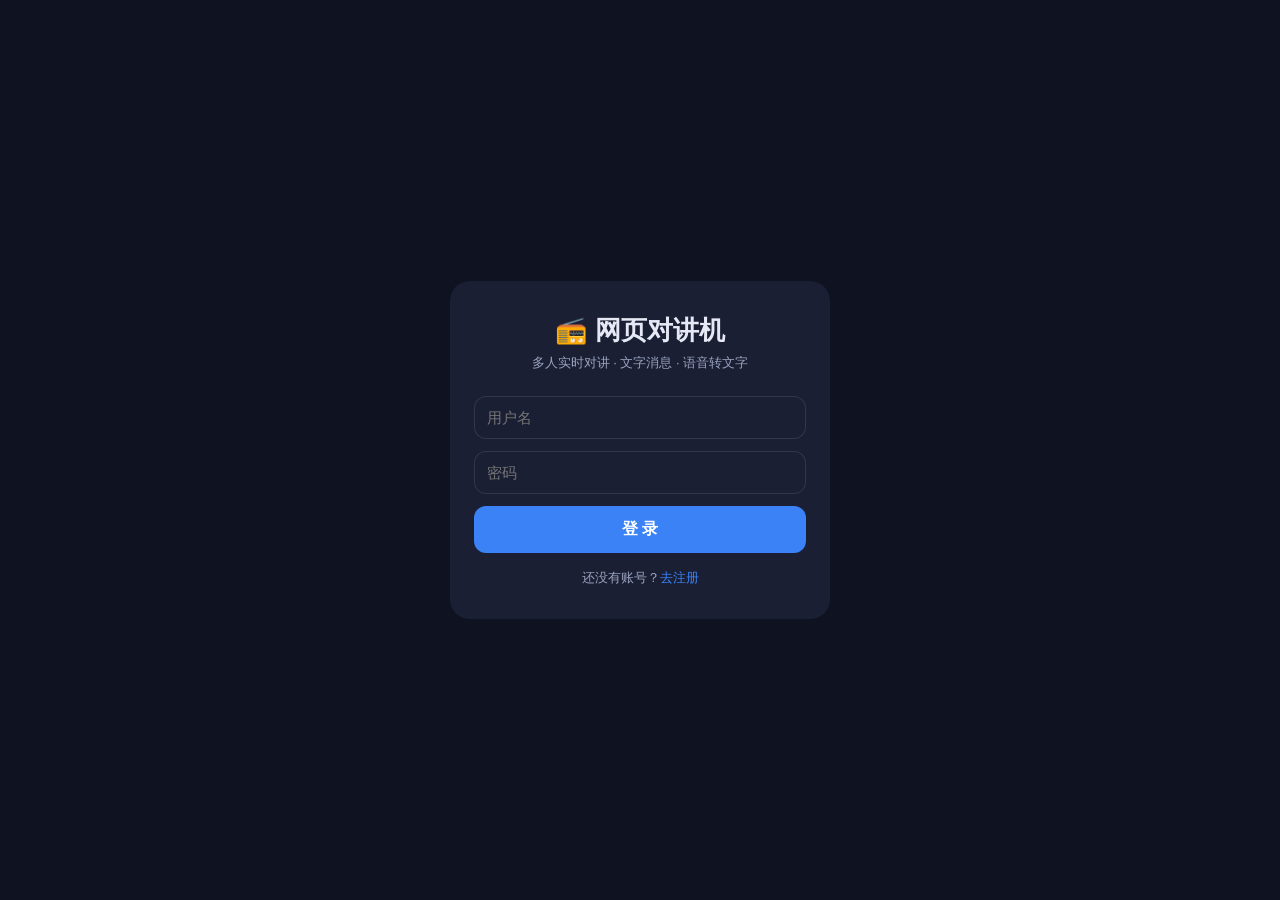
<file: templates/login.html>
<!DOCTYPE html>
<html lang="zh-CN">
<head>
  <meta charset="UTF-8">
  <meta name="viewport" content="width=device-width, initial-scale=1.0, user-scalable=no, viewport-fit=cover">
  <meta name="theme-color" content="#0f1220">
  <title>登录 · 网页对讲机</title>
  <link rel="stylesheet" href="/static/style.css">
</head>
<body class="auth-body">
  <div class="auth-card">
    <h1>📻 网页对讲机</h1>
    <p class="auth-sub">多人实时对讲 · 文字消息 · 语音转文字</p>
    <input id="login-username" type="text" placeholder="用户名" autocomplete="username">
    <input id="login-password" type="password" placeholder="密码" autocomplete="current-password">
    <div id="login-error" class="error hidden"></div>
    <button id="btn-login" class="btn btn-primary btn-block">登 录</button>
    <p class="auth-link">还没有账号？<a href="/register">去注册</a></p>
  </div>
  <script src="/static/auth.js"></script>
</body>
</html>
</file>
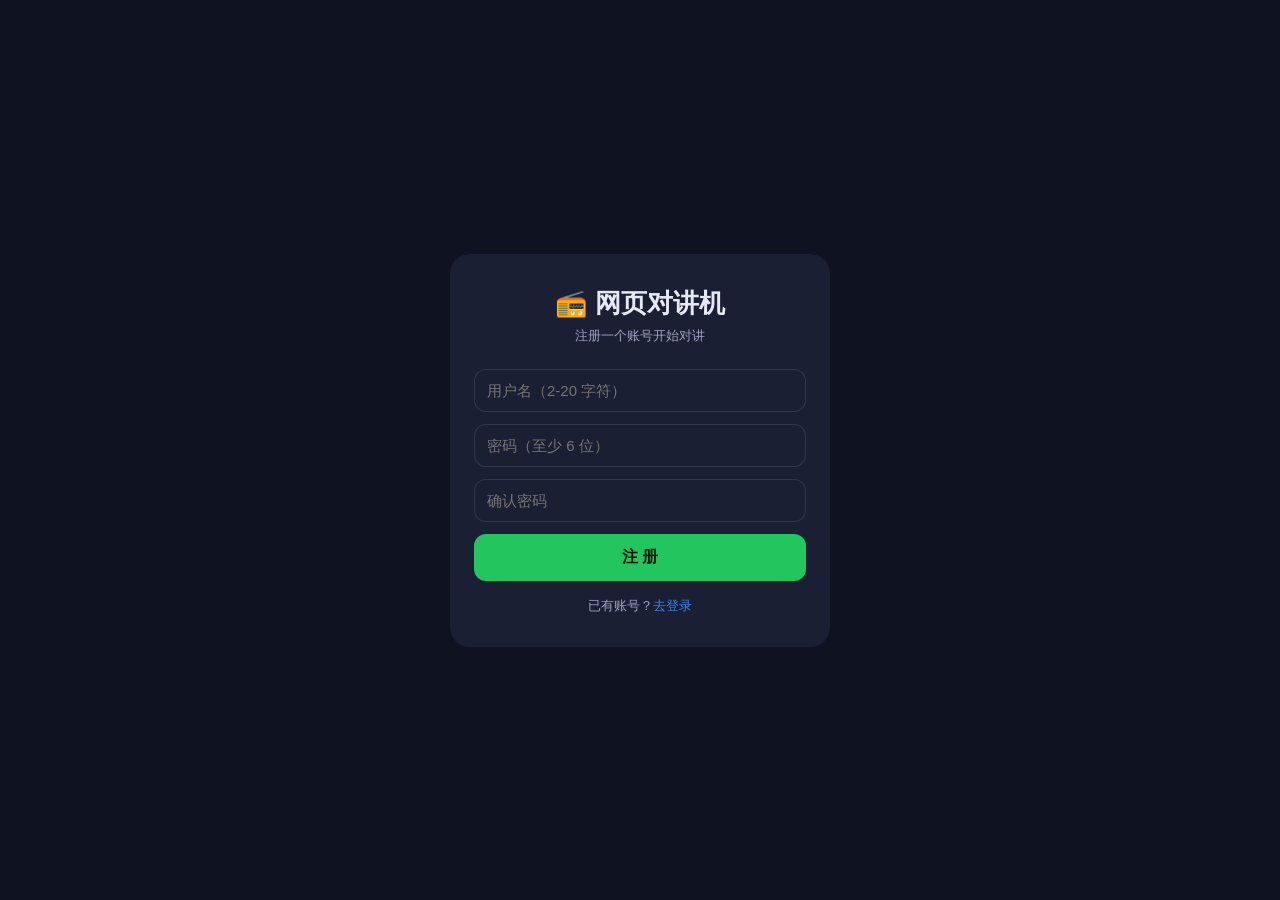
<file: templates/register.html>
<!DOCTYPE html>
<html lang="zh-CN">
<head>
  <meta charset="UTF-8">
  <meta name="viewport" content="width=device-width, initial-scale=1.0, user-scalable=no, viewport-fit=cover">
  <meta name="theme-color" content="#0f1220">
  <title>注册 · 网页对讲机</title>
  <link rel="stylesheet" href="/static/style.css">
</head>
<body class="auth-body">
  <div class="auth-card">
    <h1>📻 网页对讲机</h1>
    <p class="auth-sub">注册一个账号开始对讲</p>
    <input id="reg-username" type="text" placeholder="用户名（2-20 字符）" autocomplete="username">
    <input id="reg-password" type="password" placeholder="密码（至少 6 位）" autocomplete="new-password">
    <input id="reg-password2" type="password" placeholder="确认密码" autocomplete="new-password">
    <div id="reg-error" class="error hidden"></div>
    <button id="btn-register" class="btn btn-success btn-block">注 册</button>
    <p class="auth-link">已有账号？<a href="/login">去登录</a></p>
  </div>
  <script src="/static/auth.js"></script>
</body>
</html>
</file>
<file: static/style.css>
:root {
  --bg: #0f1220;
  --bg-card: #1a1f33;
  --bg-elev: #232a45;
  --text: #e6e9f5;
  --text-dim: #9aa3bf;
  --accent: #3b82f6;
  --accent-press: #2563eb;
  --success: #22c55e;
  --danger: #ef4444;
  --warning: #f59e0b;
  --radius: 12px;
  --safe-bottom: env(safe-area-inset-bottom, 0px);
}

* { box-sizing: border-box; margin: 0; padding: 0; -webkit-tap-highlight-color: transparent; }

html, body {
  height: 100%;
  font-family: -apple-system, BlinkMacSystemFont, "Segoe UI", "PingFang SC", "Microsoft YaHei", sans-serif;
  background: var(--bg);
  color: var(--text);
  overscroll-behavior: none;
}

.hidden { display: none !important; }

/* ---------- 布局 ---------- */
#app {
  display: flex;
  flex-direction: column;
  height: 100dvh;
}

.view {
  display: flex;
  flex-direction: column;
  height: 100dvh;
}

/* ---------- 顶栏 ---------- */
.topbar {
  display: flex;
  align-items: center;
  justify-content: space-between;
  padding: 12px 14px;
  padding-top: calc(12px + env(safe-area-inset-top, 0px));
  background: var(--bg-card);
  border-bottom: 1px solid rgba(255,255,255,0.06);
  flex-shrink: 0;
}

.topbar h1 { font-size: 18px; font-weight: 700; flex: 1; text-align: center; }

.topbar-actions { display: flex; gap: 8px; }

.icon-btn {
  background: none;
  border: none;
  color: var(--text);
  font-size: 20px;
  padding: 6px 8px;
  border-radius: 8px;
  cursor: pointer;
  position: relative;
}

.icon-btn:active { background: var(--bg-elev); }

.badge {
  position: absolute;
  top: -2px;
  right: -4px;
  background: var(--accent);
  color: #fff;
  font-size: 10px;
  font-weight: 700;
  border-radius: 999px;
  min-width: 16px;
  height: 16px;
  display: inline-flex;
  align-items: center;
  justify-content: center;
  padding: 0 4px;
}

/* ---------- 按钮 ---------- */
.btn {
  border: none;
  border-radius: var(--radius);
  padding: 10px 16px;
  font-size: 15px;
  font-weight: 600;
  cursor: pointer;
  color: var(--text);
  background: var(--bg-elev);
  transition: transform .05s, filter .1s;
  touch-action: manipulation;
}

.btn:active { transform: scale(.97); filter: brightness(1.15); }
.btn:disabled { opacity: .45; cursor: not-allowed; }

.btn-primary { background: var(--accent); color: #fff; }
.btn-primary:active { background: var(--accent-press); }
.btn-success { background: var(--success); color: #07140b; }
.btn-danger { background: var(--danger); color: #fff; }
.btn-block { width: 100%; padding: 13px; font-size: 16px; }

/* ---------- iOS 长按不弹系统菜单（复制/选择等，避免与长按说话/录音冲突） ---------- */
.ptt-btn, .btn, .icon-btn, .voice-btn {
  -webkit-touch-callout: none;
  -webkit-user-select: none;
  -moz-user-select: none;
  user-select: none;
}

/* ---------- 大厅 ---------- */
.lobby-content { padding: 16px; overflow-y: auto; flex: 1; padding-bottom: var(--safe-bottom); }

.join-box { display: flex; gap: 8px; margin-bottom: 10px; }

.join-box input, .composer input, .auth-card input {
  flex: 1;
  background: var(--bg-card);
  border: 1px solid rgba(255,255,255,0.1);
  border-radius: var(--radius);
  color: var(--text);
  padding: 12px;
  font-size: 15px;
  outline: none;
}

.join-box input:focus, .composer input:focus, .auth-card input:focus { border-color: var(--accent); }

.room-list { margin-top: 8px; }

.section-title {
  margin-top: 18px;
  padding: 0 2px;
  font-size: 13px;
  color: var(--text-dim);
  font-weight: 600;
}

.room-item {
  display: flex;
  align-items: center;
  justify-content: space-between;
  background: var(--bg-card);
  border-radius: var(--radius);
  padding: 14px 16px;
  margin-bottom: 10px;
  cursor: pointer;
}

.room-item:active { background: var(--bg-elev); }

.room-item .name { font-weight: 600; font-size: 16px; }
.room-item .meta { color: var(--text-dim); font-size: 12px; margin-top: 2px; }
.room-item .go { color: var(--accent); font-size: 20px; }
.room-item .room-main { flex: 1; }
.room-item .room-ops { display: flex; gap: 6px; }
.room-item .op-btn {
  border: none;
  border-radius: 8px;
  padding: 6px 10px;
  font-size: 12px;
  font-weight: 600;
  cursor: pointer;
  color: #fff;
}
.room-item .op-join { background: var(--accent); }
.room-item .op-leave { background: var(--bg-elev); color: var(--text); }
.room-item .op-del { background: var(--danger); }

.loading, .empty { color: var(--text-dim); text-align: center; padding: 30px 0; }

/* ---------- 消息区 ---------- */
.messages {
  flex: 1;
  overflow-y: auto;
  padding: 14px 14px;
  padding-bottom: calc(14px + var(--safe-bottom));
  display: flex;
  flex-direction: column;
  gap: 8px;
  -webkit-overflow-scrolling: touch;
}

.msg {
  max-width: 82%;
  padding: 10px 14px;
  border-radius: 16px;
  font-size: 15px;
  line-height: 1.45;
  word-break: break-word;
  position: relative;
}

.msg .sender { font-size: 11px; color: var(--text-dim); margin-bottom: 3px; }
.msg .time { font-size: 10px; color: var(--text-dim); margin-top: 4px; text-align: right; }

.msg.mine { align-self: flex-end; background: var(--accent); border-bottom-right-radius: 4px; }
.msg.mine .sender { color: rgba(255,255,255,0.7); }
.msg.mine .time { color: rgba(255,255,255,0.6); }
.msg.other { align-self: flex-start; background: var(--bg-card); border-bottom-left-radius: 4px; }

.msg.voice { background: var(--bg-elev); }
.msg.voice .voice-btn { display: flex; align-items: center; gap: 10px; cursor: pointer; }
.msg.voice .voice-icon { font-size: 22px; }
.msg.voice .voice-dur { font-size: 13px; color: var(--text-dim); }
.msg.voice .transcript { margin-top: 6px; padding-top: 6px; border-top: 1px solid rgba(255,255,255,0.1); color: var(--text); }
.msg.voice .transcript-tag { color: var(--warning); font-size: 11px; margin-right: 4px; }
.msg.voice .no-transcript { margin-top: 6px; font-size: 11px; color: var(--text-dim); }

.msg .tts-play { font-size: 11px; color: rgba(255,255,255,0.75); margin-top: 4px; cursor: pointer; text-decoration: underline; }
.msg.other .tts-play { color: var(--accent); }

.sys-msg { text-align: center; color: var(--text-dim); font-size: 12px; padding: 4px 0; }
.sys-msg .speaking { color: var(--success); }

.load-more { text-align: center; padding: 6px; }
.load-more button { background: none; border: none; color: var(--accent); font-size: 13px; cursor: pointer; }

/* ---------- 在线成员 ---------- */
.members-panel {
  position: absolute;
  top: 0;
  right: 0;
  bottom: 0;
  width: min(80vw, 300px);
  background: var(--bg-card);
  border-left: 1px solid rgba(255,255,255,0.08);
  z-index: 50;
  padding: 16px;
  display: flex;
  flex-direction: column;
  box-shadow: -8px 0 30px rgba(0,0,0,0.4);
  padding-top: calc(16px + env(safe-area-inset-top, 0px));
}

.members-header { display: flex; justify-content: space-between; align-items: center; margin-bottom: 14px; font-weight: 700; }

.members-panel ul { list-style: none; overflow-y: auto; flex: 1; }
.members-panel li {
  display: flex;
  align-items: center;
  gap: 10px;
  padding: 10px 8px;
  border-radius: 8px;
  font-size: 15px;
}

.dot { width: 10px; height: 10px; border-radius: 50%; background: var(--text-dim); flex-shrink: 0; }
.dot.online { background: var(--success); box-shadow: 0 0 6px rgba(34,197,94,0.6); }
.member-name { flex: 1; }
.member-me { color: var(--text-dim); font-size: 11px; }
.member-speaking { color: var(--success); font-size: 12px; }

/* ---------- 输入区 ---------- */
.composer {
  background: var(--bg-card);
  border-top: 1px solid rgba(255,255,255,0.06);
  padding: 10px 12px;
  padding-bottom: calc(10px + var(--safe-bottom));
  flex-shrink: 0;
}

.composer-row { display: flex; gap: 8px; align-items: center; margin-bottom: 8px; }
.composer-row:last-child { margin-bottom: 0; }

.btn-voice-msg { background: var(--bg-elev); font-size: 20px; width: 46px; height: 46px; padding: 0; flex-shrink: 0; }
.btn-send { flex-shrink: 0; }

.ptt-row { justify-content: center; }

.ptt-wrap { text-align: center; width: 100%; }

.ptt-btn {
  width: 100%;
  height: 56px;
  border: none;
  border-radius: 16px;
  background: var(--danger);
  color: #fff;
  font-size: 17px;
  font-weight: 700;
  cursor: pointer;
  touch-action: none;
  transition: transform .05s, background .1s;
}

.ptt-btn.armed { background: var(--success); }
.ptt-btn:active, .ptt-btn.holding { transform: scale(.99); }
.ptt-btn:disabled { background: var(--bg-elev); color: var(--text-dim); }

.ptt-tip { font-size: 11px; color: var(--text-dim); margin-top: 6px; }

.settings-row { justify-content: space-around; gap: 6px; }

.switch { display: flex; align-items: center; gap: 6px; font-size: 13px; color: var(--text-dim); }
.switch input { accent-color: var(--accent); width: 18px; height: 18px; }

/* ---------- ASR 提示 ---------- */
.asr-hint {
  text-align: center;
  font-size: 12px;
  color: var(--warning);
  padding: 4px 0;
  background: rgba(245,158,11,0.08);
}

/* ---------- 弹窗 ---------- */
.modal {
  position: fixed;
  inset: 0;
  background: rgba(0,0,0,0.55);
  z-index: 100;
  display: flex;
  align-items: center;
  justify-content: center;
  padding: 24px;
}

.modal-card {
  background: var(--bg-card);
  border-radius: 16px;
  padding: 24px;
  width: min(90vw, 360px);
  text-align: center;
}

.modal-card h3 { margin-bottom: 14px; }
.modal-card input { width: 100%; margin-bottom: 10px; }

.rec-status { color: var(--text-dim); font-size: 13px; margin-bottom: 8px; }
.rec-time { font-size: 28px; font-weight: 700; margin-bottom: 16px; font-variant-numeric: tabular-nums; }
.rec-actions { display: flex; gap: 10px; justify-content: center; }
.rec-actions .btn { flex: 1; }

#me-username { font-size: 18px; font-weight: 700; margin-bottom: 6px; }
#me-id { color: var(--text-dim); font-size: 13px; margin-bottom: 18px; }

/* ---------- 登录/注册 ---------- */
.auth-body {
  display: flex;
  align-items: center;
  justify-content: center;
  padding: 24px;
  height: 100dvh;
}

.auth-card {
  width: min(92vw, 380px);
  background: var(--bg-card);
  border-radius: 20px;
  padding: 32px 24px;
  text-align: center;
}

.auth-card h1 { font-size: 26px; margin-bottom: 6px; }
.auth-sub { color: var(--text-dim); font-size: 13px; margin-bottom: 24px; }
.auth-card input { width: 100%; margin-bottom: 12px; }
.auth-link { margin-top: 16px; font-size: 13px; color: var(--text-dim); }
.auth-link a { color: var(--accent); text-decoration: none; }

.error {
  background: rgba(239,68,68,0.12);
  color: var(--danger);
  border-radius: 8px;
  padding: 10px;
  font-size: 13px;
  margin-bottom: 12px;
}

/* ---------- 播放/录制动态指示 ---------- */
@keyframes pulse { 0%, 100% { opacity: 1; } 50% { opacity: .35; } }
@keyframes wave { 0%, 100% { height: 4px; } 50% { height: 15px; } }
@keyframes breath { 0%, 100% { box-shadow: 0 0 0 0 rgba(239,68,68,.5); } 50% { box-shadow: 0 0 0 14px rgba(239,68,68,0); } }

.now-playing {
  display: flex;
  align-items: center;
  justify-content: center;
  gap: 8px;
  padding: 6px 12px;
  font-size: 12px;
  color: var(--accent);
  background: rgba(59,130,246,.10);
  border-bottom: 1px solid rgba(59,130,246,.15);
  flex-shrink: 0;
  overflow: hidden;
}
.np-bars { display: inline-flex; align-items: flex-end; gap: 2px; height: 14px; }
.np-bars i { width: 3px; height: 5px; border-radius: 2px; background: var(--accent); animation: wave .8s ease-in-out infinite; }
.np-bars i:nth-child(2) { animation-delay: .15s; }
.np-bars i:nth-child(3) { animation-delay: .3s; }
.np-text { max-width: 70%; white-space: nowrap; overflow: hidden; text-overflow: ellipsis; }

.voice-btn.playing { background: rgba(59,130,246,.28); border-radius: 8px; }
.voice-btn.playing .voice-icon { animation: pulse .8s infinite; }
.voice-btn.playing .voice-dur { color: var(--text); }

.msg.tts-playing { box-shadow: 0 0 0 2px var(--accent), 0 0 14px rgba(59,130,246,.45); }

.ptt-btn.holding { animation: breath 1s infinite; }

.member-speaking { color: var(--success); font-size: 12px; animation: pulse 1s infinite; }
.sys-msg.speaking { animation: pulse 1s infinite; }

.rec-wave {
  display: flex;
  align-items: flex-end;
  justify-content: center;
  gap: 3px;
  height: 22px;
  margin-bottom: 8px;
}
.rec-wave i { width: 4px; height: 6px; border-radius: 2px; background: var(--danger); animation: wave .7s ease-in-out infinite; }
.rec-wave i:nth-child(2) { animation-delay: .12s; }
.rec-wave i:nth-child(3) { animation-delay: .24s; }
.rec-wave i:nth-child(4) { animation-delay: .36s; }
.rec-wave i:nth-child(5) { animation-delay: .48s; }

.btn-voice-msg.recording { background: var(--danger); animation: breath 1s infinite; }

/* 滚动条 */
::-webkit-scrollbar { width: 6px; }
::-webkit-scrollbar-thumb { background: var(--bg-elev); border-radius: 3px; }
</file>
